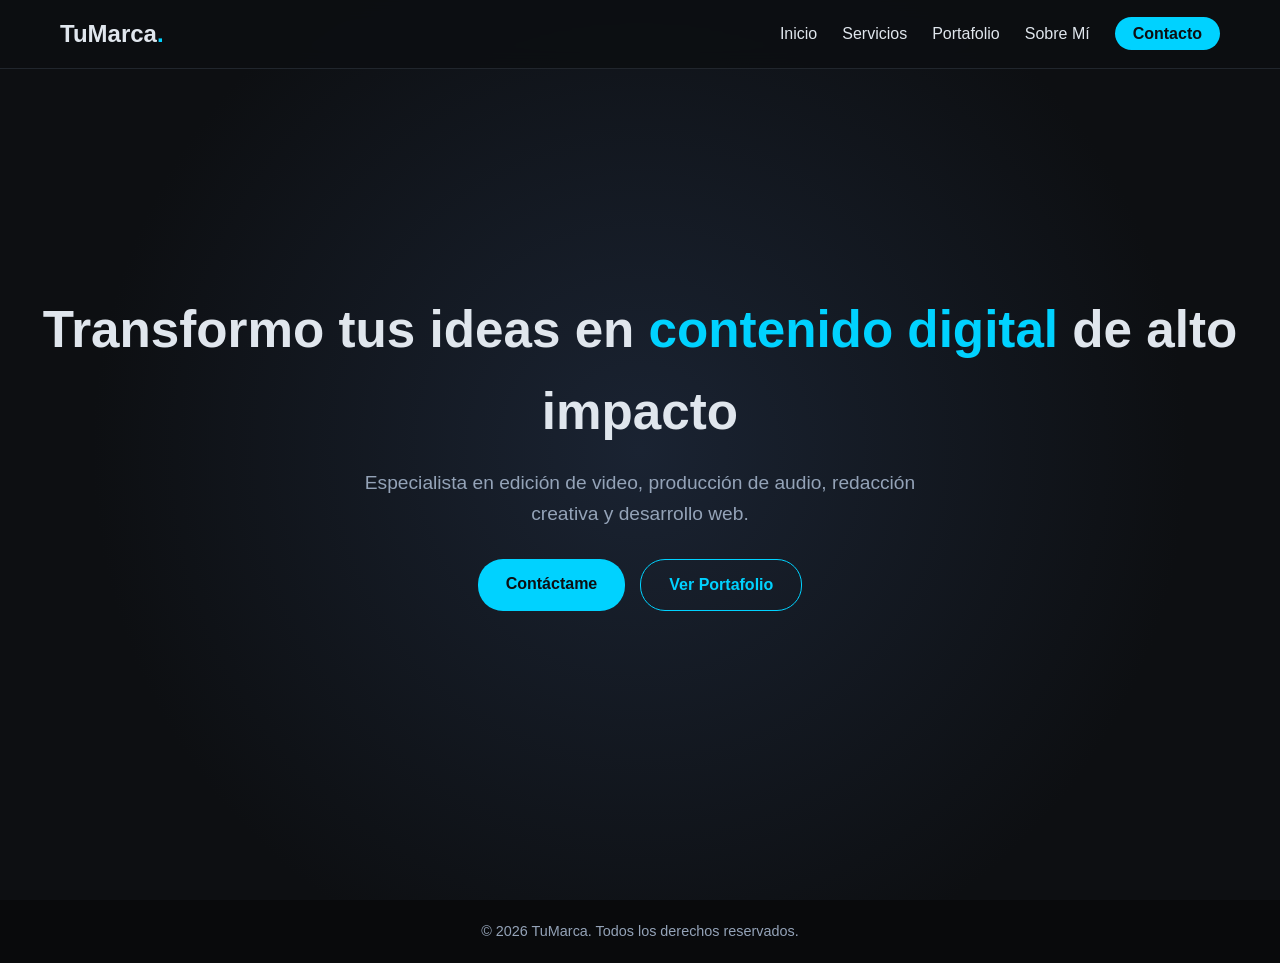
<file: index.html>
<!DOCTYPE html>
<html lang="es">
<head>
    <meta charset="UTF-8">
    <meta name="viewport" content="width=device-width, initial-scale=1.0">
    <title>TuNombre | Servicios Digitales y Creativos</title>
    <link rel="stylesheet" href="style.css">
    <!-- Iconos de FontAwesome para redes y servicios -->
    <link rel="stylesheet" href="https://cdnjs.cloudflare.com/ajax/libs/font-awesome/6.4.0/css/all.min.css">
</head>
<body>

    <!-- Navegación -->
    <header>
        <nav class="navbar">
            <div class="logo">TuMarca<span>.</span></div>
            <ul class="nav-links" id="navLinks">
               <li><a href="index.html">Inicio</a></li>
                <li><a href="servicios.html">Servicios</a></li>
                <li><a href="portafolio.html" class="active">Portafolio</a></li>
                <li><a href="sobremi.html">Sobre Mí</a></li>
                <li><a href="contacto.html" class="btn-nav">Contacto</a></li>
            </ul>
            <div class="menu-toggle" id="mobileMenu">
                <i class="fa-solid fa-bars"></i>
            </div>
        </nav>
    </header>

    <!-- 1. INICIO (Hero Section) -->
    <section id="inicio" class="hero">
        <div class="hero-content">
            <h1>Transformo tus ideas en <span>contenido digital</span> de alto impacto</h1>
            <p>Especialista en edición de video, producción de audio, redacción creativa y desarrollo web.</p>
            <div class="hero-buttons">
                <a href="contacto.html" class="btn btn-primary">Contáctame</a>
                <a href="portafolio.html" class="btn btn-secondary">Ver Portafolio</a>
            </div>
        </div>
    </section>

   
    <!-- Footer -->
    <footer>
        <p>&copy; 2026 TuMarca. Todos los derechos reservados.</p>
    </footer>

    <script src="script.js"></script>
</body>
</html>
</file>
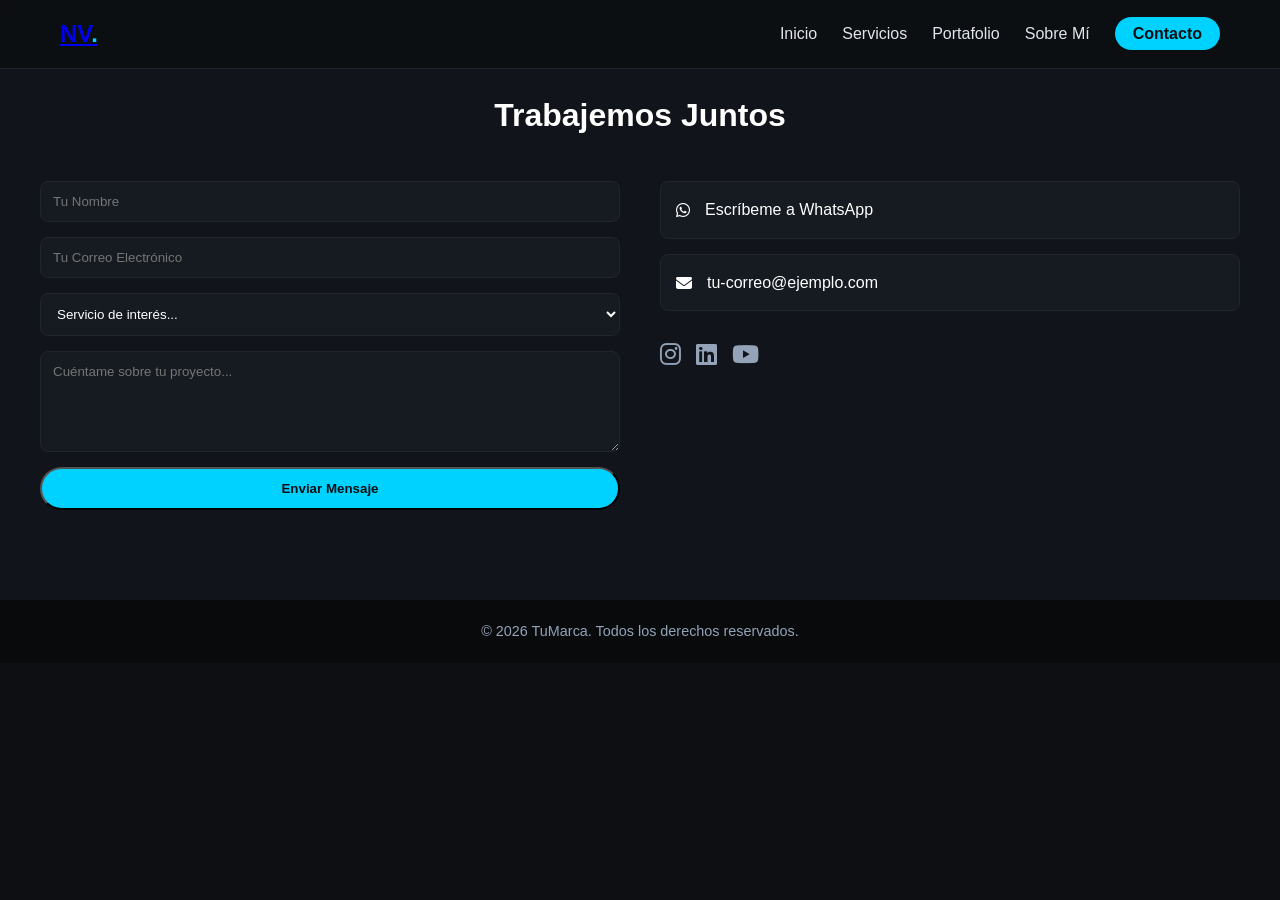
<file: contacto.html>
<!DOCTYPE html>
<html lang="es">
<head>
    <meta charset="UTF-8">
    <meta name="viewport" content="width=device-width, initial-scale=1.0">
    <title>Portafolio | TuMarca</title>
    <link rel="stylesheet" href="style.css">
    <link rel="stylesheet" href="https://cdnjs.cloudflare.com/ajax/libs/font-awesome/6.4.0/css/all.min.css">
</head>
<body>

    <header>
        <nav class="navbar">
            <a href="index.html" class="logo">NV<span>.</span></a>
            <ul class="nav-links" id="navLinks">
                <li><a href="index.html">Inicio</a></li>
                <li><a href="servicios.html">Servicios</a></li>
                <li><a href="portafolio.html" class="active">Portafolio</a></li>
                <li><a href="sobremi.html">Sobre Mí</a></li>
                <li><a href="contacto.html" class="btn-nav">Contacto</a></li>
            </ul>
            <div class="menu-toggle" id="mobileMenu"><i class="fa-solid fa-bars"></i></div>
        </nav>
    </header>

    <main>
         <section id="contacto" class="seccion bg-alt">
        <h2 class="titulo-seccion">Trabajemos Juntos</h2>
        <div class="contacto-container">
            <!-- Formulario -->
            <form class="formulario-contacto" id="formContacto">
                <input type="text" placeholder="Tu Nombre" required>
                <input type="email" placeholder="Tu Correo Electrónico" required>
                <select required>
                    <option value="" disabled selected>Servicio de interés...</option>
                    <option value="video">Edición de Video</option>
                    <option value="audio">Producción de Audio</option>
                    <option value="texto">Redacción de Texto</option>
                    <option value="web">Desarrollo Web</option>
                    <option value="otro">Otro / Proyecto Integral</option>
                </select>
                <textarea rows="5" placeholder="Cuéntame sobre tu proyecto..." required></textarea>
                <button type="submit" class="btn btn-primary">Enviar Mensaje</button>
            </form>

            <!-- Vías directas -->
            <div class="contacto-directo">
                <a href="https://wa.me/51931590533" target="_blank" class="card-contacto whatsapp">
                    <i class="fa-brands fa-whatsapp"></i>
                    <span>Escríbeme a WhatsApp</span>
                </a>
                <a href="mailto:inforniki1820@ejemplo.com" class="card-contacto email">
                    <i class="fa-solid fa-envelope"></i>
                    <span>tu-correo@ejemplo.com</span>
                </a>
                <div class="redes-sociales">
                    <a href="#"><i class="fa-brands fa-instagram"></i></a>
                    <a href="#"><i class="fa-brands fa-linkedin"></i></a>
                    <a href="#"><i class="fa-brands fa-youtube"></i></a>
                </div>
            </div>
        </div>
    </section>
    </main>

    <footer><p>&copy; 2026 TuMarca. Todos los derechos reservados.</p></footer>
    <script src="script.js"></script>
</body>
</html>
</file>
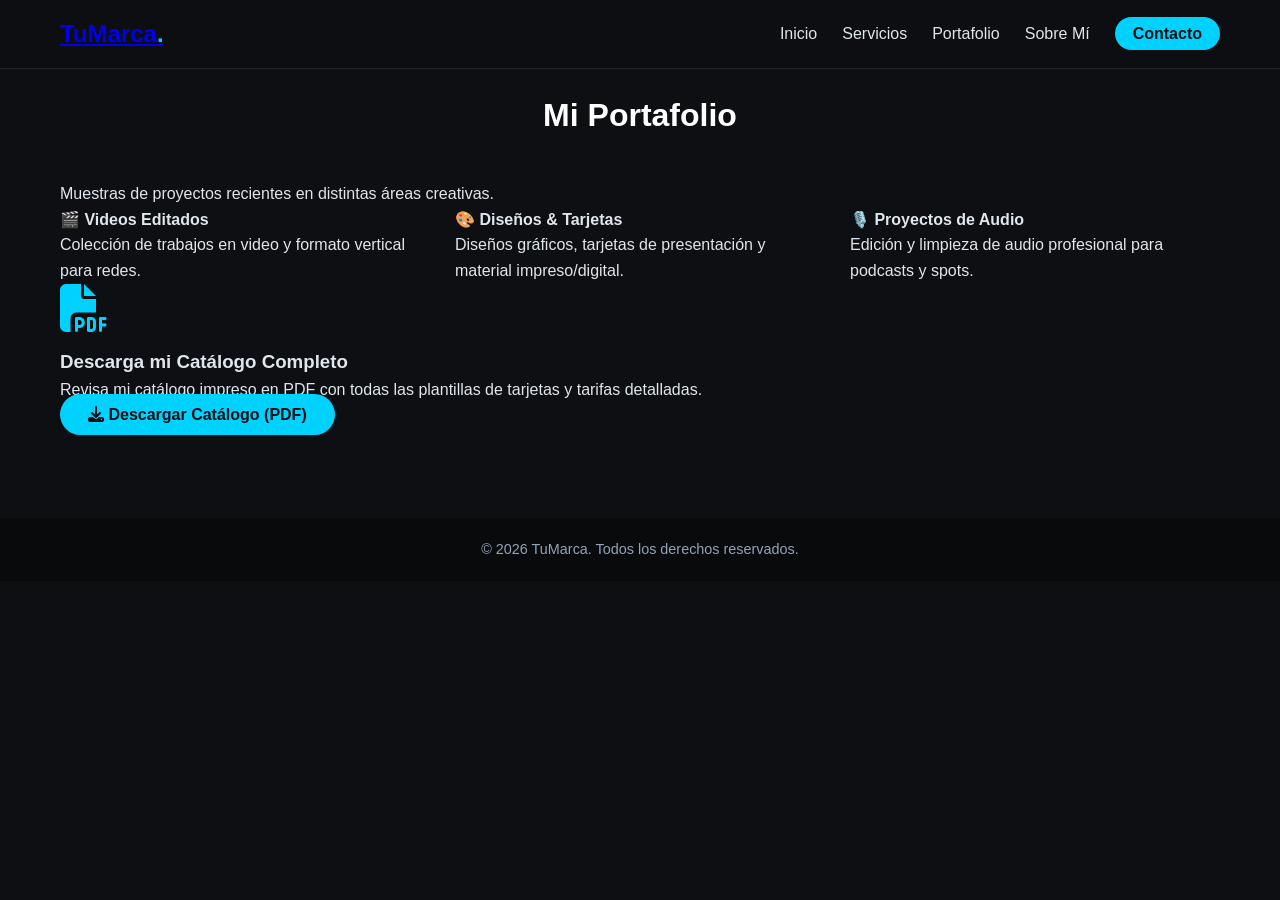
<file: portafolio.html>
<!DOCTYPE html>
<html lang="es">
<head>
    <meta charset="UTF-8">
    <meta name="viewport" content="width=device-width, initial-scale=1.0">
    <title>Portafolio | TuMarca</title>
    <link rel="stylesheet" href="style.css">
    <link rel="stylesheet" href="https://cdnjs.cloudflare.com/ajax/libs/font-awesome/6.4.0/css/all.min.css">
</head>
<body>

    <header>
        <nav class="navbar">
            <a href="index.html" class="logo">TuMarca<span>.</span></a>
            <ul class="nav-links" id="navLinks">
                <li><a href="index.html">Inicio</a></li>
                <li><a href="servicios.html">Servicios</a></li>
                <li><a href="portafolio.html" class="active">Portafolio</a></li>
                <li><a href="sobremi.html">Sobre Mí</a></li>
                <li><a href="contacto.html" class="btn-nav">Contacto</a></li>
            </ul>
            <div class="menu-toggle" id="mobileMenu"><i class="fa-solid fa-bars"></i></div>
        </nav>
    </header>

    <main>
        <section class="seccion">
            <h2 class="titulo-seccion">Mi Portafolio</h2>
            <p class="subtitulo-seccion">Muestras de proyectos recientes en distintas áreas creativas.</p>

            <div class="portafolio-grid">
                <div class="tarjeta">
                    <h4>🎬 Videos Editados</h4>
                    <p>Colección de trabajos en video y formato vertical para redes.</p>
                </div>
                <div class="tarjeta">
                    <h4>🎨 Diseños & Tarjetas</h4>
                    <p>Diseños gráficos, tarjetas de presentación y material impreso/digital.</p>
                </div>
                <div class="tarjeta">
                    <h4>🎙️ Proyectos de Audio</h4>
                    <p>Edición y limpieza de audio profesional para podcasts y spots.</p>
                </div>
            </div>

            <div class="banner-pdf">
                <i class="fa-solid fa-file-pdf" style="font-size: 3rem; color: var(--primary); margin-bottom: 15px;"></i>
                <h3>Descarga mi Catálogo Completo</h3>
                <p>Revisa mi catálogo impreso en PDF con todas las plantillas de tarjetas y tarifas detalladas.</p>
                <a href="catalogo.pdf" download class="btn btn-primary">
                    <i class="fa-solid fa-download"></i> Descargar Catálogo (PDF)
                </a>
            </div>
        </section>
    </main>

    <footer><p>&copy; 2026 TuMarca. Todos los derechos reservados.</p></footer>
    <script src="script.js"></script>
</body>
</html>
</file>
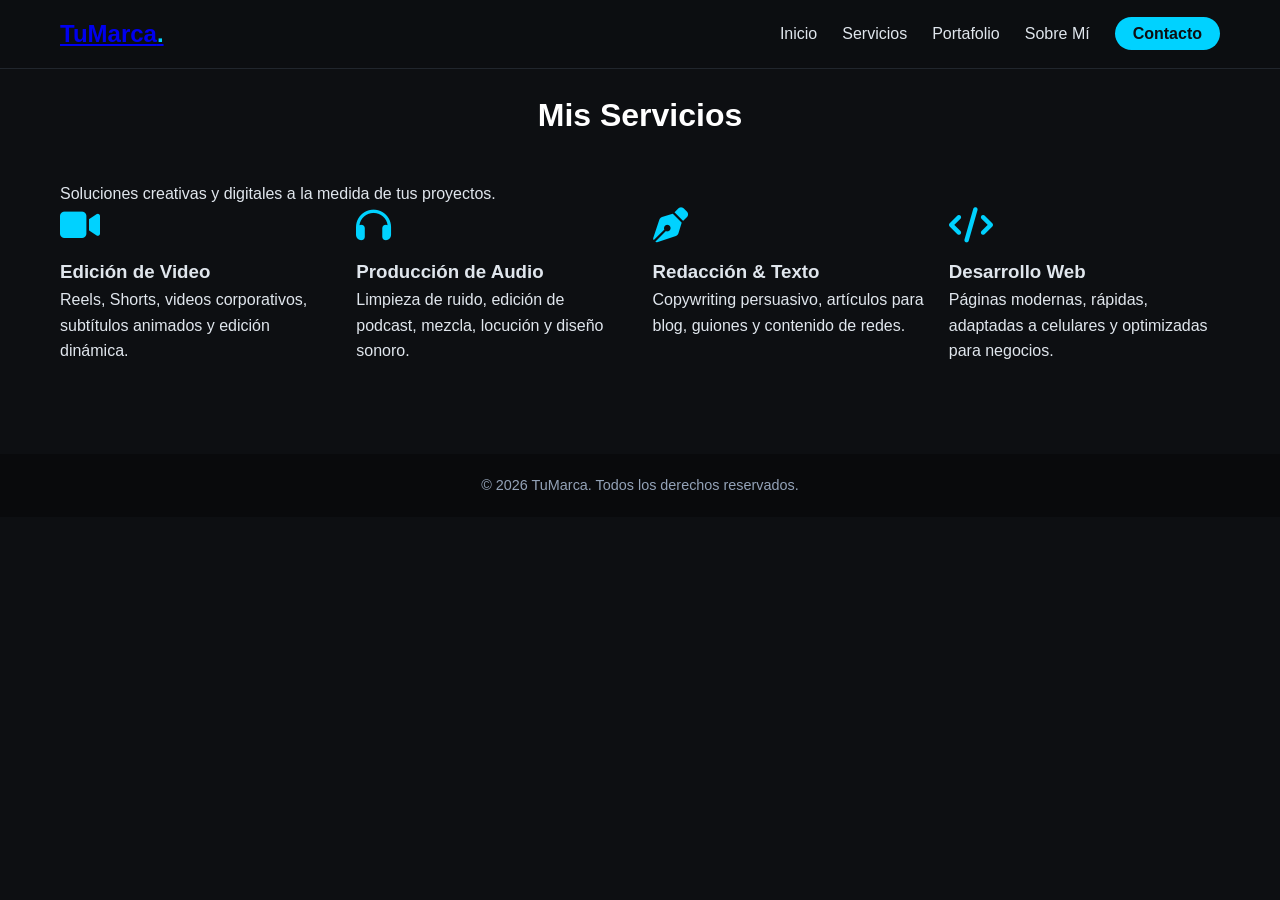
<file: servicios.html>
<!DOCTYPE html>
<html lang="es">
<head>
    <meta charset="UTF-8">
    <meta name="viewport" content="width=device-width, initial-scale=1.0">
    <title>Servicios | TuMarca</title>
    <link rel="stylesheet" href="style.css">
    <link rel="stylesheet" href="https://cdnjs.cloudflare.com/ajax/libs/font-awesome/6.4.0/css/all.min.css">
</head>
<body>

    <header>
        <nav class="navbar">
            <a href="index.html" class="logo">TuMarca<span>.</span></a>
            <ul class="nav-links" id="navLinks">
                <li><a href="index.html">Inicio</a></li>
                <li><a href="servicios.html" class="active">Servicios</a></li>
                <li><a href="portafolio.html">Portafolio</a></li>
                <li><a href="sobremi.html">Sobre Mí</a></li>
                <li><a href="contacto.html" class="btn-nav">Contacto</a></li>
            </ul>
            <div class="menu-toggle" id="mobileMenu"><i class="fa-solid fa-bars"></i></div>
        </nav>
    </header>

    <main>
        <section class="seccion">
            <h2 class="titulo-seccion">Mis Servicios</h2>
            <p class="subtitulo-seccion">Soluciones creativas y digitales a la medida de tus proyectos.</p>

            <div class="servicios-grid">
                <div class="tarjeta">
                    <i class="fa-solid fa-video icono-servicio"></i>
                    <h3>Edición de Video</h3>
                    <p>Reels, Shorts, videos corporativos, subtítulos animados y edición dinámica.</p>
                </div>
                <div class="tarjeta">
                    <i class="fa-solid fa-headphones icono-servicio"></i>
                    <h3>Producción de Audio</h3>
                    <p>Limpieza de ruido, edición de podcast, mezcla, locución y diseño sonoro.</p>
                </div>
                <div class="tarjeta">
                    <i class="fa-solid fa-pen-nib icono-servicio"></i>
                    <h3>Redacción & Texto</h3>
                    <p>Copywriting persuasivo, artículos para blog, guiones y contenido de redes.</p>
                </div>
                <div class="tarjeta">
                    <i class="fa-solid fa-code icono-servicio"></i>
                    <h3>Desarrollo Web</h3>
                    <p>Páginas modernas, rápidas, adaptadas a celulares y optimizadas para negocios.</p>
                </div>
            </div>
        </section>
    </main>

    <footer><p>&copy; 2026 TuMarca. Todos los derechos reservados.</p></footer>
    <script src="script.js"></script>
</body>
</html>
</file>
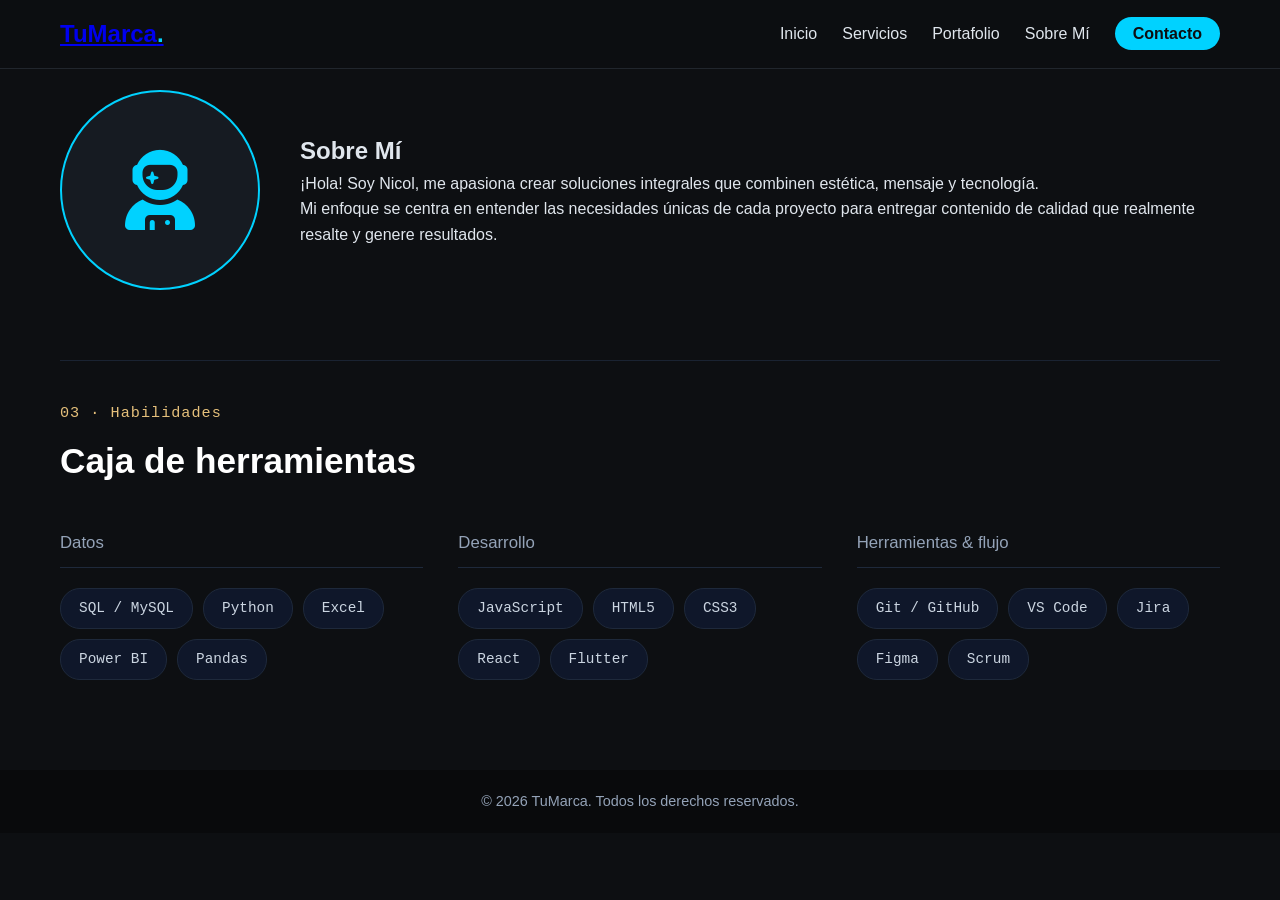
<file: sobremi.html>
<!DOCTYPE html>
<html lang="es">
<head>
    <meta charset="UTF-8">
    <meta name="viewport" content="width=device-width, initial-scale=1.0">
    <title>Sobre Mí | Nicol</title>
    <link rel="stylesheet" href="style.css">
    <link rel="stylesheet" href="https://cdnjs.cloudflare.com/ajax/libs/font-awesome/6.4.0/css/all.min.css">
</head>
<body>

    <header>
        <nav class="navbar">
            <a href="index.html" class="logo">TuMarca<span>.</span></a>
            <ul class="nav-links" id="navLinks">
                <li><a href="index.html">Inicio</a></li>
                <li><a href="servicios.html">Servicios</a></li>
                <li><a href="portafolio.html">Portafolio</a></li>
                <li><a href="sobremi.html" class="active">Sobre Mí</a></li>
                <li><a href="contacto.html" class="btn-nav">Contacto</a></li>
            </ul>
            <div class="menu-toggle" id="mobileMenu"><i class="fa-solid fa-bars"></i></div>
        </nav>
    </header>

    <main>
        <section id="sobre-mi" class="seccion">
            <div class="sobre-mi-container">
                <div class="foto-perfil">
                    <i class="fa-solid fa-user-astronaut"></i>
                </div>
                <div class="texto-sobre-mi">
                    <h2 class="titulo-sobre">Sobre Mí</h2>
                    <p>¡Hola! Soy Nicol, me apasiona crear soluciones integrales que combinen estética, mensaje y tecnología.</p>
                    <p>Mi enfoque se centra en entender las necesidades únicas de cada proyecto para entregar contenido de calidad que realmente resalte y genere resultados.</p>
                </div>
            </div>

            <div class="seccion-habilidades">
                <span class="subtitulo-codigo">03 · Habilidades</span>
                <h2 class="titulo-herramientas">Caja de herramientas</h2>

                <div class="habilidades-grid">
                    <div class="columna-habilidad">
                        <h3>Datos</h3>
                        <div class="tags-container">
                            <span class="tag">SQL / MySQL</span>
                            <span class="tag">Python</span>
                            <span class="tag">Excel</span>
                            <span class="tag">Power BI</span>
                            <span class="tag">Pandas</span>
                        </div>
                    </div>

                    <div class="columna-habilidad">
                        <h3>Desarrollo</h3>
                        <div class="tags-container">
                            <span class="tag">JavaScript</span>
                            <span class="tag">HTML5</span>
                            <span class="tag">CSS3</span>
                            <span class="tag">React</span>
                            <span class="tag">Flutter</span>
                        </div>
                    </div>

                    <div class="columna-habilidad">
                        <h3>Herramientas & flujo</h3>
                        <div class="tags-container">
                            <span class="tag">Git / GitHub</span>
                            <span class="tag">VS Code</span>
                            <span class="tag">Jira</span>
                            <span class="tag">Figma</span>
                            <span class="tag">Scrum</span>
                        </div>
                    </div>
                </div>
            </div>
        </section>
    </main>

    <footer><p>&copy; 2026 TuMarca. Todos los derechos reservados.</p></footer>
    <script src="script.js"></script>
</body>
</html>
</file>
<file: style.css>
* {
    margin: 0;
    padding: 0;
    box-sizing: border-box;
    font-family: 'Segoe UI', Tahoma, Geneva, Verdana, sans-serif;
}

html {
    scroll-behavior: smooth;
}

body {
    background-color: #0d0f12;
    color: #e0e6ed;
    line-height: 1.6;
}

/* Variables de Color */
:root {
    --primary: #00d2ff;
    --primary-hover: #0099cc;
    --bg-card: #161b22;
    --bg-alt: #11141a;
    --text-muted: #94a3b8;
}

/* Navegación */
header {
    position: fixed;
    top: 0;
    width: 100%;
    background: rgba(13, 15, 18, 0.9);
    backdrop-filter: blur(10px);
    z-index: 1000;
    border-bottom: 1px solid #21262d;
}

.navbar {
    display: flex;
    justify-content: space-between;
    align-items: center;
    max-width: 1200px;
    margin: 0 auto;
    padding: 15px 20px;
}

.logo {
    font-size: 1.5rem;
    font-weight: bold;
}

.logo span { color: var(--primary); }

.nav-links {
    display: flex;
    list-style: none;
    align-items: center;
    gap: 25px;
}

.nav-links a {
    color: #e0e6ed;
    text-decoration: none;
    transition: 0.3s;
}

.nav-links a:hover { color: var(--primary); }

.btn-nav {
    background: var(--primary);
    color: #0d0f12 !important;
    padding: 8px 18px;
    border-radius: 20px;
    font-weight: bold;
}

.menu-toggle {
    display: none;
    font-size: 1.5rem;
    cursor: pointer;
}

/* Secciones Generales */
.seccion {
    padding: 90px 20px;
    max-width: 1200px;
    margin: 0 auto;
}

.bg-alt {
    background-color: var(--bg-alt);
    max-width: 100%;
}

.titulo-seccion {
    text-align: center;
    font-size: 2rem;
    margin-bottom: 40px;
    color: #ffffff;
}

/* Hero Section */
.hero {
    min-height: 100vh;
    display: flex;
    align-items: center;
    justify-content: center;
    text-align: center;
    padding: 0 20px;
    background: radial-gradient(circle at center, #1a2332 0%, #0d0f12 70%);
}

.hero-content h1 {
    font-size: clamp(2rem, 5vw, 3.2rem);
    margin-bottom: 15px;
}

.hero-content h1 span { color: var(--primary); }

.hero-content p {
    font-size: 1.2rem;
    color: var(--text-muted);
    max-width: 600px;
    margin: 0 auto 30px;
}

.hero-buttons {
    display: flex;
    gap: 15px;
    justify-content: center;
}

.btn {
    padding: 12px 28px;
    border-radius: 25px;
    text-decoration: none;
    font-weight: bold;
    transition: 0.3s;
}

.btn-primary { background: var(--primary); color: #0d0f12; }
.btn-secondary { border: 1px solid var(--primary); color: var(--primary); }

.btn-primary:hover { background: var(--primary-hover); }
.btn-secondary:hover { background: rgba(0, 210, 255, 0.1); }

/* Grid Servicios */
.servicios-grid, .portafolio-grid {
    display: grid;
    grid-template-columns: repeat(auto-fit, minmax(250px, 1fr));
    gap: 25px;
}

.tarjeta-servicio {
    background: var(--bg-card);
    padding: 30px;
    border-radius: 12px;
    border: 1px solid #21262d;
    transition: 0.3s;
}

.tarjeta-servicio:hover {
    transform: translateY(-5px);
    border-color: var(--primary);
}

.icono-servicio {
    font-size: 2.2rem;
    color: var(--primary);
    margin-bottom: 15px;
}

/* Portafolio */
.tarjeta-portafolio {
    background: var(--bg-card);
    border-radius: 12px;
    overflow: hidden;
    border: 1px solid #21262d;
}

.placeholder-media {
    height: 180px;
    background: #21262d;
    display: flex;
    align-items: center;
    justify-content: center;
    font-size: 2.5rem;
    color: var(--text-muted);
}

.info-portafolio { padding: 15px; }
.info-portafolio span { font-size: 0.8rem; color: var(--primary); }

/* Sobre Mí */
.sobre-mi-container {
    display: flex;
    align-items: center;
    gap: 40px;
    flex-wrap: wrap;
}

.foto-perfil {
    width: 200px;
    height: 200px;
    background: var(--bg-card);
    border-radius: 50%;
    display: flex;
    align-items: center;
    justify-content: center;
    font-size: 5rem;
    color: var(--primary);
    border: 2px solid var(--primary);
    margin: 0 auto;
}

.texto-sobre-mi { flex: 1; min-width: 280px; }

/* Contacto */
.contacto-container {
    display: flex;
    gap: 40px;
    flex-wrap: wrap;
    max-width: 1200px;
    margin: 0 auto;
}

.formulario-contacto {
    flex: 1;
    min-width: 280px;
    display: flex;
    flex-direction: column;
    gap: 15px;
}

.formulario-contacto input,
.formulario-contacto select,
.formulario-contacto textarea {
    width: 100%;
    padding: 12px;
    background: var(--bg-card);
    border: 1px solid #21262d;
    border-radius: 8px;
    color: #fff;
}

.contacto-directo {
    flex: 1;
    min-width: 280px;
    display: flex;
    flex-direction: column;
    gap: 15px;
}

.card-contacto {
    display: flex;
    align-items: center;
    gap: 15px;
    padding: 15px;
    background: var(--bg-card);
    border-radius: 8px;
    color: #fff;
    text-decoration: none;
    border: 1px solid #21262d;
}

.redes-sociales {
    display: flex;
    gap: 15px;
    font-size: 1.5rem;
    margin-top: 10px;
}

.redes-sociales a { color: var(--text-muted); }
.redes-sociales a:hover { color: var(--primary); }

footer {
    text-align: center;
    padding: 20px;
    background: #090a0c;
    color: var(--text-muted);
    font-size: 0.9rem;
}

/* Responsivo */
@media (max-width: 768px) {
    .menu-toggle { display: block; }
    .nav-links {
        display: none;
        position: absolute;
        top: 100%;
        left: 0;
        width: 100%;
        background: #0d0f12;
        flex-direction: column;
        padding: 20px;
    }
    .nav-links.active { display: flex; }
}
/* ==========================================
   SECCIÓN HABILIDADES / CAJA DE HERRAMIENTAS
   ========================================== */

.seccion-habilidades {
    margin-top: 70px;
    padding-top: 40px;
    border-top: 1px solid #1a2332;
    text-align: left;
}

.subtitulo-codigo {
    font-family: 'Courier New', Courier, monospace;
    color: #e5c07b; /* Tono dorado/amarillo código */
    font-size: 0.95rem;
    letter-spacing: 1px;
    display: block;
    margin-bottom: 8px;
}

.titulo-herramientas {
    font-size: 2.2rem;
    color: #ffffff;
    font-weight: 700;
    margin-bottom: 40px;
}

.habilidades-grid {
    display: grid;
    grid-template-columns: repeat(auto-fit, minmax(280px, 1fr));
    gap: 35px;
}

.columna-habilidad h3 {
    color: #94a3b8;
    font-size: 1.05rem;
    font-weight: 500;
    margin-bottom: 20px;
    padding-bottom: 10px;
    border-bottom: 1px solid #1e293b;
}

.tags-container {
    display: flex;
    flex-wrap: wrap;
    gap: 10px;
}

/* Cápsulas / Pills */
.tag {
    background-color: #0f172a;
    color: #cbd5e1;
    font-family: 'Courier New', Courier, monospace;
    font-size: 0.9rem;
    padding: 8px 18px;
    border-radius: 20px;
    border: 1px solid #1e293b;
    transition: all 0.3s ease;
}

.tag:hover {
    border-color: var(--primary);
    color: #ffffff;
    background-color: #1e293b;
    transform: translateY(-2px);
}
</file>
